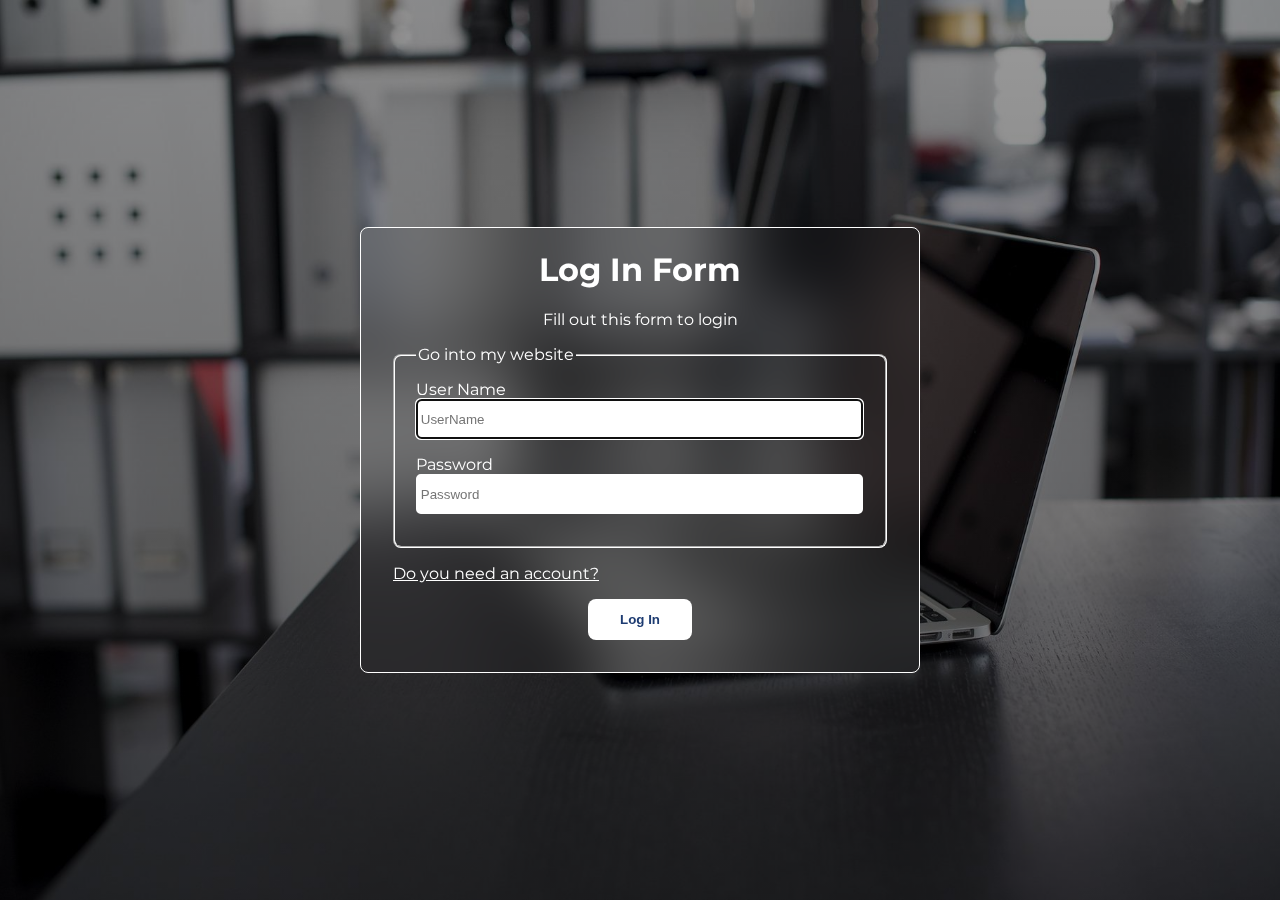
<file: index.html>
<!DOCTYPE html>
<html lang="es">

<head>
    <meta charset="UTF-8">
    <meta http-equiv="X-UA-Compatible" content="IE=edge">
    <meta name="viewport" content="width=device-width, initial-scale=1.0">
    <link rel="preconnect" href="https://fonts.googleapis.com">
    <link rel="preconnect" href="https://fonts.gstatic.com" crossorigin>
    <link
        href="https://fonts.googleapis.com/css2?family=Montserrat:wght@100;200;300;400;500;600;700;800;900&display=swap"
        rel="stylesheet">
    <link rel="stylesheet" href="assets/css/login.css">
    <title>Login</title>
</head>

<body>
    <div class="form">
        <h1>Log In Form</h1>
        <p>Fill out this form to login</p>
        <form action="">
            <fieldset class="first-section">
                <legend>Go into my website</legend>
                <label for="user">User Name</label>
                <input type="text" id="user" name="user" autofocus placeholder="UserName" autocomplete="on" required>
                <label for="password">Password</label>
                <input type="password" id="password" name="password"  placeholder="Password" autocomplete="on" required>
            </fieldset>
            <a href="assets/html/registration.html">Do you need an account?</a>
            <button title="Submit">Log In</button>
        </form>
    </div>

</body>

</html>
</file>
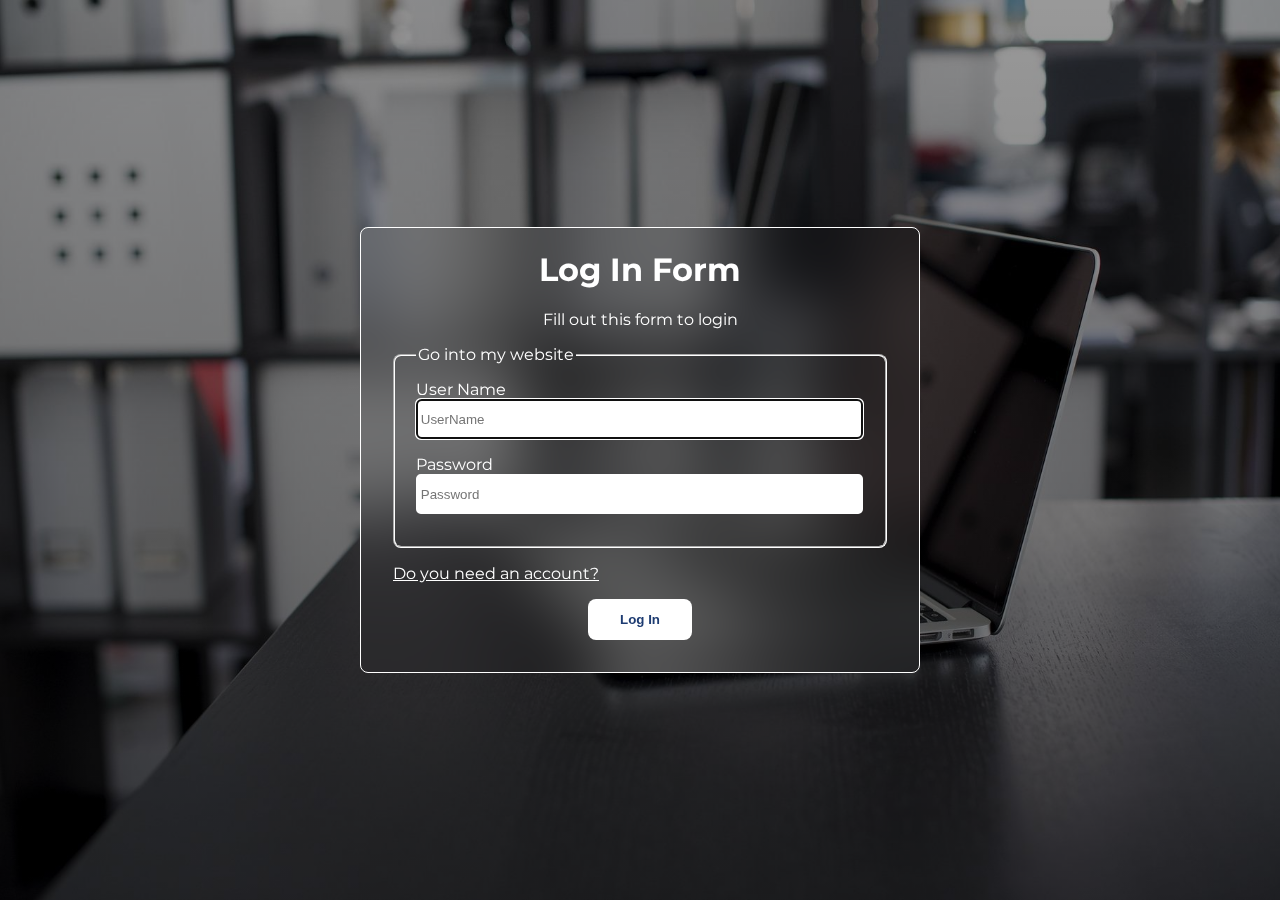
<file: assets/html/login.html>
<!DOCTYPE html>
<html lang="es">

<head>
    <meta charset="UTF-8">
    <meta http-equiv="X-UA-Compatible" content="IE=edge">
    <meta name="viewport" content="width=device-width, initial-scale=1.0">
    <link rel="preconnect" href="https://fonts.googleapis.com">
    <link rel="preconnect" href="https://fonts.gstatic.com" crossorigin>
    <link
        href="https://fonts.googleapis.com/css2?family=Montserrat:wght@100;200;300;400;500;600;700;800;900&display=swap"
        rel="stylesheet">
    <link rel="stylesheet" href="../../assets/css/login.css">
    <title>Login</title>
</head>

<body>
    <div class="form">
        <h1>Log In Form</h1>
        <p>Fill out this form to login</p>
        <form action="">
            <fieldset class="first-section">
                <legend>Go into my website</legend>
                <label for="user">User Name</label>
                <input type="text" id="user" name="user" autofocus placeholder="UserName" autocomplete="on" required>
                <label for="password">Password</label>
                <input type="password" id="password" name="password"  placeholder="Password" autocomplete="on" required>
            </fieldset>
            <a href="../../assets/html/registration.html">Do you need an account?</a>
            <button title="Submit">Log In</button>
        </form>
    </div>

</body>

</html>
</file>
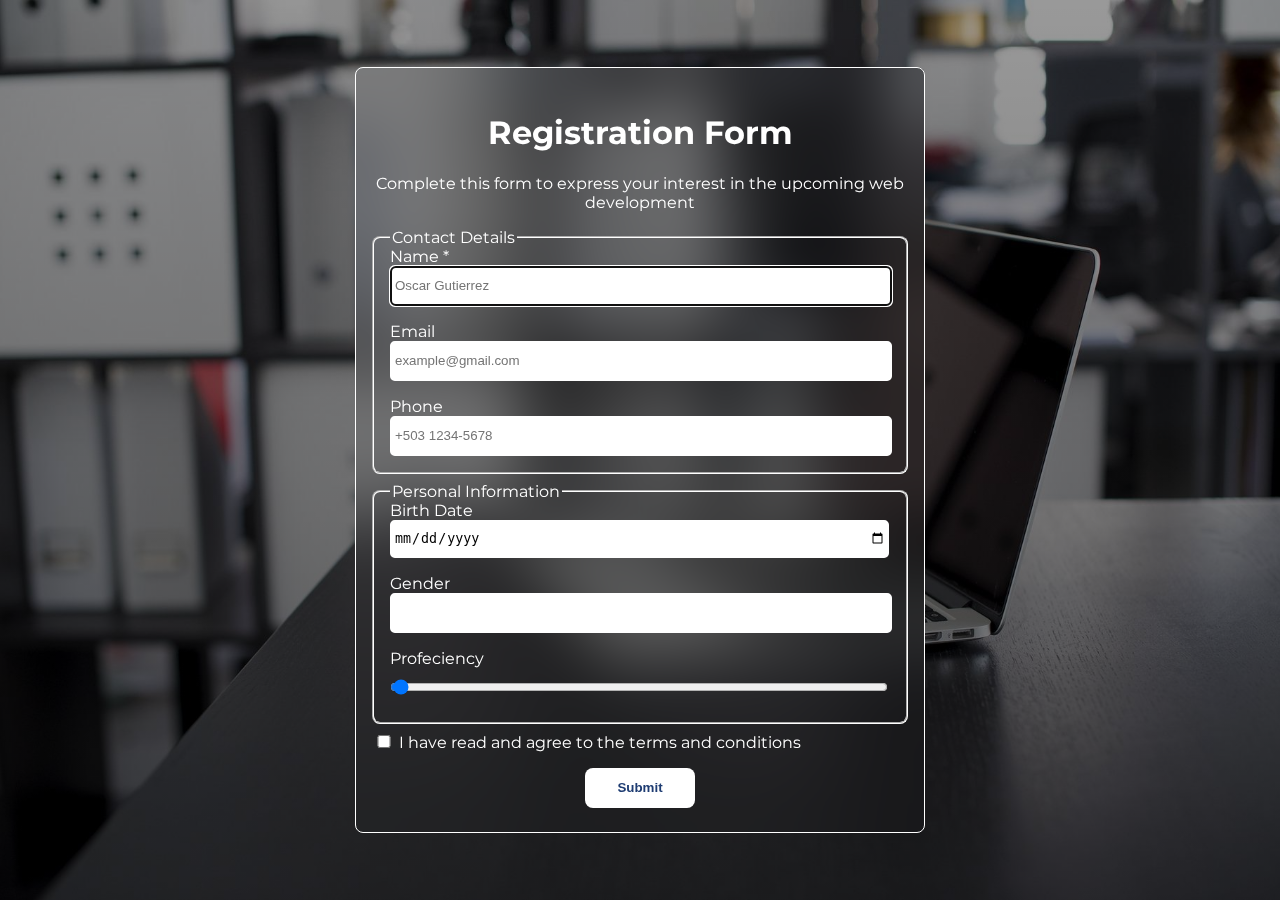
<file: assets/html/registration.html>
<!DOCTYPE html>
<html lang="en">

<head>
    <meta charset="UTF-8">
    <meta http-equiv="X-UA-Compatible" content="IE=edge">
    <meta name="viewport" content="width=device-width, initial-scale=1.0">
    <link rel="preconnect" href="https://fonts.googleapis.com">
    <link rel="preconnect" href="https://fonts.gstatic.com" crossorigin>
    <link
        href="https://fonts.googleapis.com/css2?family=Montserrat:wght@100;200;300;400;500;600;700;800;900&display=swap"
        rel="stylesheet">
    <link rel="stylesheet" href="../../assets/css/registration.css">
    <title>Registration</title>
</head>

<body>
    <div class="form">
        <h1>Registration Form</h1>
        <p>Complete this form to express your interest in the upcoming web development</p>
        <form action="login.html">
            <!-- contact details -->
            <fieldset class="first-section">
                <legend>Contact Details</legend>
                <label for="name">Name *</label>
                <input type="text" id="name" name="name" autofocus placeholder="Oscar Gutierrez" autocomplete="on" required>
                <label for="email">Email</label>
                <input type="email" id="email" placeholder="example@gmail.com">
                <label for="tel">Phone</label>
                <input type="tel" id="tel" placeholder="+503 1234-5678">
            </fieldset>
            <!-- personal infotmation -->
            <fieldset class="second-section">
                <legend>Personal Information</legend>
                <label for="dob">Birth Date</label>
                <input type="date" dir="dob">
                <label for="gender">Gender</label>
                <input list="genders" name="gender" id="gender">
                <datalist id="genders">
                    <option value="Female">
                    <option value="Male">
                    <option value="Other">
                </datalist>
                <div class="proficiency">
                    <label for="proficiency">Profeciency</label>
                    <input type="range" value="0" max="10" id="proficiency" name="proficiency">
                </div>                
            </fieldset>
            <!-- Preferred Language -->
            <div class="terms">
                <input type="checkbox" id="scales" name="scales" class="checkbox">
                <label for="scales">I have read and agree to the terms and conditions</label>
            </div>
            <button title="Submit">Submit</button>
        </form>
    </div>

</body>

</html>
</file>
<file: assets/css/login.css>
body {
    font-family: 'Montserrat', sans-serif;
    margin: 0;
    padding: 0;
    height: 100vh;
    background-image: linear-gradient(rgba(0, 0, 0, 0.4), rgba(0, 0, 0, 0.6)), url("../../assets/img/cover2.jpg");
    background-repeat: no-repeat;
    background-position: center;
    background-size: cover;
    
    --color1: #1E3C72;
    --color2: #fff;
    --color3: #000;
    --bg-img: linear-gradient(to right, #1e3c72 0%, #1e3c72 1%, #2a5298 100%);

    
    display: flex;
    justify-content: center;
    align-items: center;
}
.form{
    /* background-image: var(--bg-img); */
    backdrop-filter: blur(2rem);
    color: var(--color2);
    border-radius: .5rem;
    padding: 0 2rem 2rem 2rem;
    width: 30%;
    min-width: 560px;
    border: .1rem solid var(--color2);
    box-sizing: border-box;
}
.first-section{
    margin: 0 0 1rem 0;
    padding: 1rem 2rem 1rem 1.3rem;
    border-color: var(--color2);
    border-radius: .5rem;
}
.first-section input{
    /* display: flex;
    flex-direction: column; */
    width: 100%;
    height: 2rem;
    margin: 0 0 1rem 0;
    border-radius: .3rem;
    border: .2rem solid var(--color2);
}
.form h1, p{
    text-align: center;
}
form a{
    color: var(--color2);
}
button{
    border: none;
    color: var(--color1);
    background-color: var(--color2);
    padding: .8rem 2rem;
    border-radius: .5rem;
    display: block;
    margin: 1rem auto 0 auto;
    font-weight: 800;
}
button:hover{
    background-color: var(--color1);
    color: var(--color2);
}
/* ===================== MEDIA QUERIES ===================== */
@media screen and (max-width: 768px) {
    .form {
        width: 100%;
        min-width: auto;
        height: 100vh;
        max-height: 100vh;
        border-radius: 0;
        border: none;
        display: flex;
        justify-content: center;
        align-items: center;
        flex-direction: column;
        padding: 1rem;
    }
    .form h1, p{
        text-align: center;
        margin: .5rem;
    }
}
</file>
<file: assets/css/registration.css>
body {
    font-family: 'Montserrat', sans-serif;
    margin: 0;
    padding: 0;
    height: 100vh;
    background-image: linear-gradient(rgba(0, 0, 0, 0.4), rgba(0, 0, 0, 0.6)), url("../../assets/img/cover2.jpg");
    background-repeat: no-repeat;
    background-position: center;
    background-size: cover;
    
    --color1: #1E3C72; 
    --color2: #fff;
    --color3: #000;
    --bg-img: linear-gradient(to right, #1e3c72 0%, #1e3c72 1%, #2a5298 100%);

    
    display: flex;
    justify-content: center;
    align-items: center;
}
.form{
    /* background-image: var(--bg-img); */
    backdrop-filter: blur(2rem);
    color: var(--color2);
    border-radius: .5rem;
    padding: 1.5rem 1rem;
    width: 40%;
    min-width: 570px;
    border: .1rem solid var(--color2);
    box-sizing: border-box;
}
.checkbox{
    width: 1rem;
}
.first-section, .second-section{
    margin: .5rem 0;
    padding: 0 1.5rem 0 1rem;
    border-color: var(--color2);
    border-radius: .5rem;
}
.first-section input, .second-section input{
    /* display: flex;
    flex-direction: column; */
    width: 100%;
    height: 2rem;
    margin: 0 0 1rem 0;
    border-radius: .3rem;
    border: .2rem solid var(--color2);
}
.form h1, p{
    text-align: center;
}
button{
    border: none;
    color: var(--color1);
    background-color: var(--color2);
    padding: .8rem 2rem;
    border-radius: .5rem;
    display: block;
    margin: 1rem auto 0 auto;
    font-weight: 800;
}
button:hover{
    background-color: var(--color1);
    color: var(--color2);
}
/* ===================== MEDIA QUERIES ===================== */
@media screen and (max-width: 768px) {
    .form {
        width: 100%;
        min-width: auto;
        height: 100vh;
        border-radius: 0;
        padding: 1rem;
        border: none;
        display: flex;
        justify-content: center;
        align-items: center;
        flex-direction: column;
    }
    .form h1, p{
        text-align: center;
        margin: 0;
    }
}
</file>
